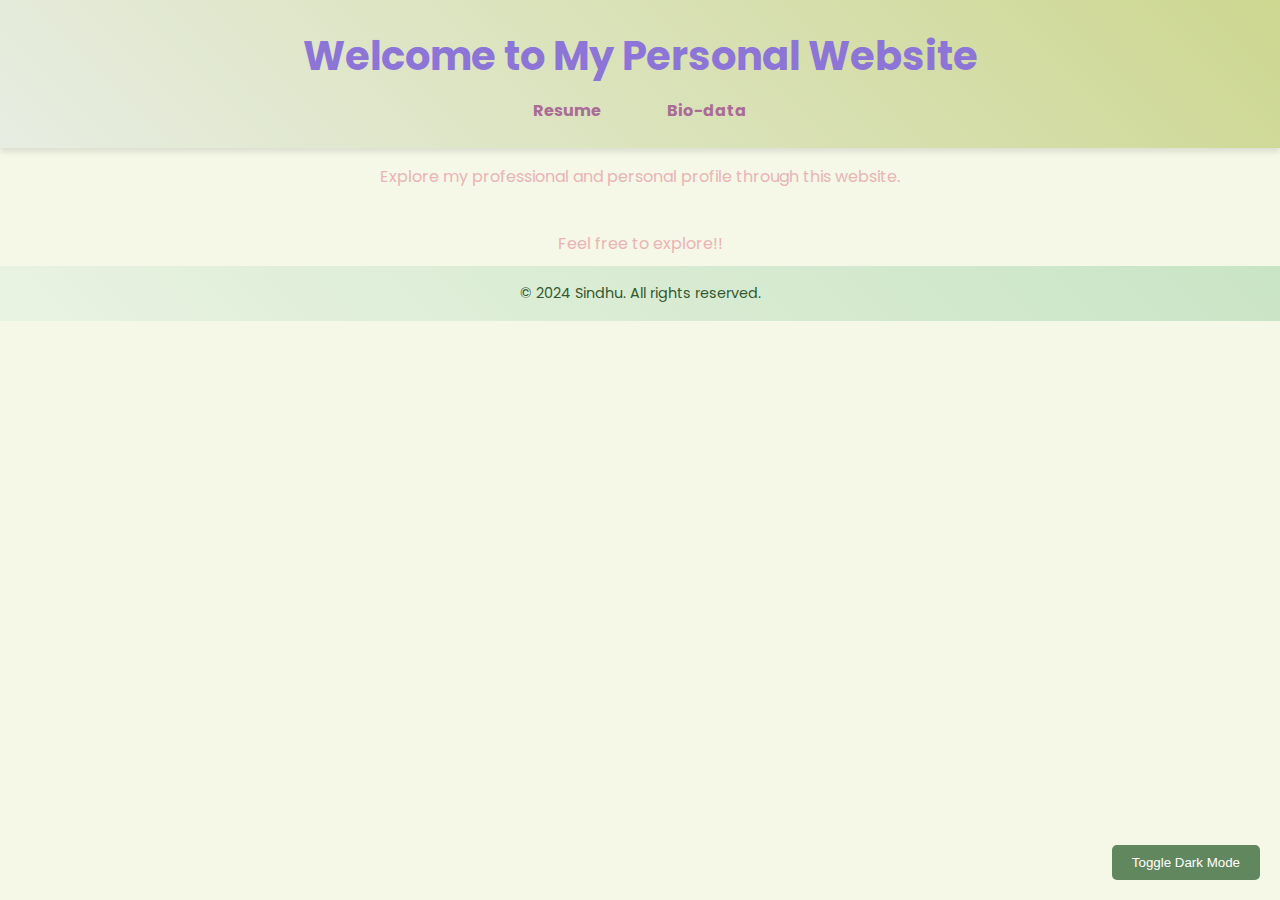
<file: index.html>
<script>
    document.addEventListener("DOMContentLoaded", function () {
        const toggleButton = document.createElement('button');
        toggleButton.textContent = "Toggle Dark Mode";
        toggleButton.style.position = "fixed";
        toggleButton.style.bottom = "20px";
        toggleButton.style.right = "20px";
        toggleButton.style.padding = "10px 20px";
        toggleButton.style.border = "none";
        toggleButton.style.borderRadius = "5px";
        toggleButton.style.backgroundColor = "#61875f"; // Earthy green
        toggleButton.style.color = "#fff";
        toggleButton.style.cursor = "pointer";
        toggleButton.style.zIndex = "1000";

        document.body.appendChild(toggleButton);

        const toggleDarkMode = () => {
            const isDarkMode = document.body.classList.toggle("dark-mode");

            // Save mode to localStorage
            localStorage.setItem("darkMode", isDarkMode ? "enabled" : "disabled");
        };

        // Apply dark mode from localStorage if previously enabled
        if (localStorage.getItem("darkMode") === "enabled") {
            document.body.classList.add("dark-mode");
        }

        toggleButton.addEventListener("click", toggleDarkMode);
    });
</script>
<!DOCTYPE html>
<html lang="en">
<head>
    <meta charset="UTF-8">
    <meta name="viewport" content="width=device-width, initial-scale=1.0">
    <title>Welcome</title>
    <link rel="stylesheet" href="style.css">
    <link href="https://fonts.googleapis.com/css2?family=Poppins:wght@400;600&display=swap" rel="stylesheet">

</head>
<body>
    <header>
        <h1>Welcome to My Personal Website</h1>
        <nav>
            <a href="resume.html">Resume</a>
            <a href="biodata.html">Bio-data</a>
        </nav>
    </header>
    <main align="center" id="home *page-main">
        <p>Explore my professional and personal profile through this website.</p><br>
        Feel free to explore!!
    </main>
    <footer>
        <p>© 2024 Sindhu. All rights reserved.</p>
    </footer>
</body>
</html>
</file>
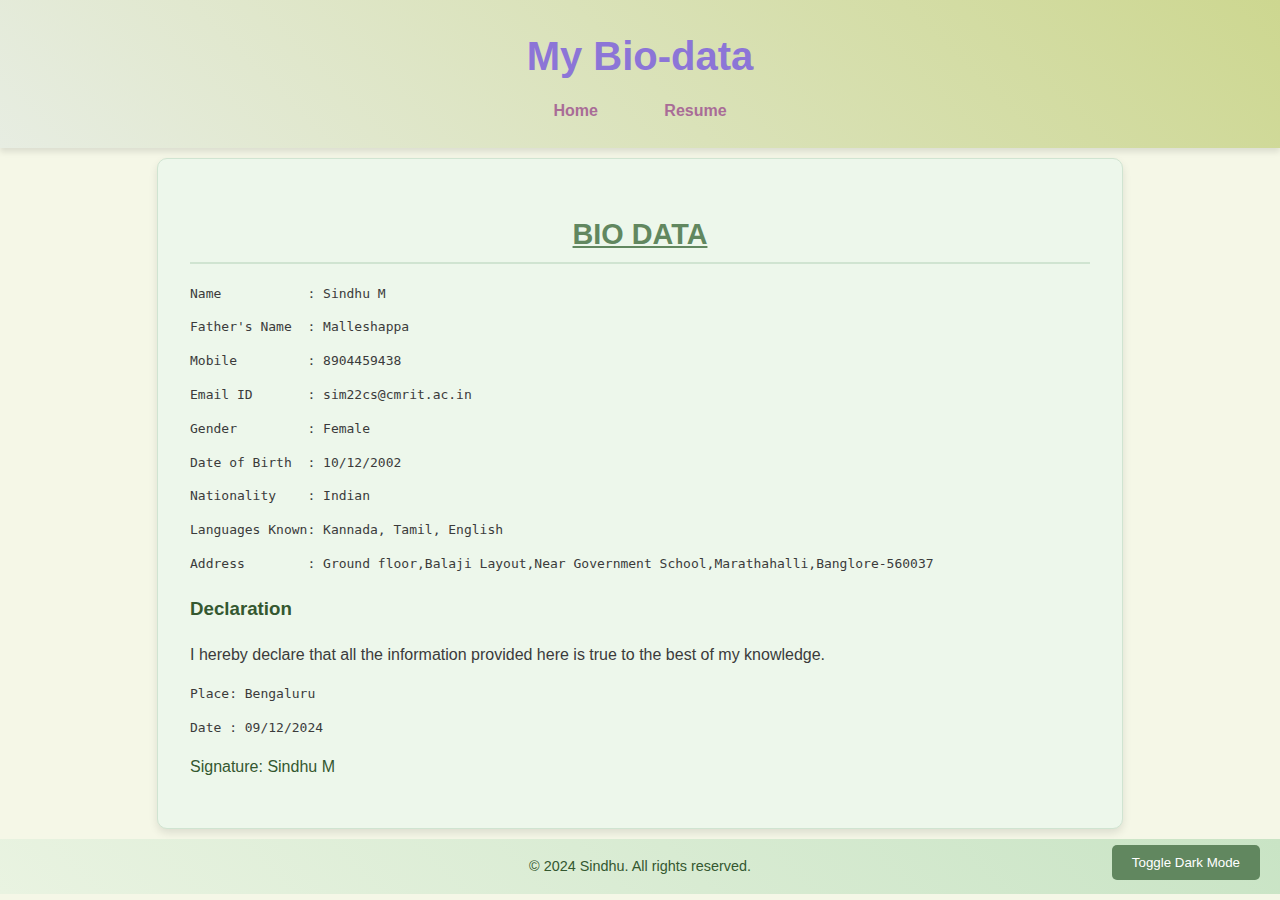
<file: biodata.html>
<script>
    document.addEventListener("DOMContentLoaded", function () {
        const toggleButton = document.createElement('button');
        toggleButton.textContent = "Toggle Dark Mode";
        toggleButton.style.position = "fixed";
        toggleButton.style.bottom = "20px";
        toggleButton.style.right = "20px";
        toggleButton.style.padding = "10px 20px";
        toggleButton.style.border = "none";
        toggleButton.style.borderRadius = "5px";
        toggleButton.style.backgroundColor = "#61875f"; // Earthy green
        toggleButton.style.color = "#fff";
        toggleButton.style.cursor = "pointer";
        toggleButton.style.zIndex = "1000";

        document.body.appendChild(toggleButton);

        const toggleDarkMode = () => {
            const isDarkMode = document.body.classList.toggle("dark-mode");

            // Save mode to localStorage
            localStorage.setItem("darkMode", isDarkMode ? "enabled" : "disabled");
        };

        // Apply dark mode from localStorage if previously enabled
        if (localStorage.getItem("darkMode") === "enabled") {
            document.body.classList.add("dark-mode");
        }

        toggleButton.addEventListener("click", toggleDarkMode);
    });
</script>
<!DOCTYPE html>
<html lang="en">
<head>
    <meta charset="UTF-8">
    <meta name="viewport" content="width=device-width, initial-scale=1.0">
    <title>Bio-data</title>
    <link rel="stylesheet" href="style.css">
</head>
<body>
    <header>
        <h1>My Bio-data</h1>
        <nav>
            <a href="index.html">Home</a>
            <a href="resume.html">Resume</a>
        </nav>
    </header>
    <main id="biodata-main">
        <section class="biodata-form">
            <h2>BIO DATA</h2>
            <div class="form-container">
                <!-- Left Section -->
                <div class="form-left">
                    <pre>Name           : Sindhu M</pre>
                    <pre>Father's Name  : Malleshappa</pre>
                    <pre>Mobile         : 8904459438</pre>
                    <pre>Email ID       : sim22cs@cmrit.ac.in</pre>
                    <pre>Gender         : Female</pre>
                    <pre>Date of Birth  : 10/12/2002</pre>
                    <pre>Nationality    : Indian</pre>
                    <pre>Languages Known: Kannada, Tamil, English</pre>
                    <pre>Address        : Ground floor,Balaji Layout,Near Government School,Marathahalli,Banglore-560037</pre>
                </div>
            </div>
            <!-- Declaration Section -->
            <div class="declaration">
                <h3>Declaration</h3>
                <p>I hereby declare that all the information provided here is true to the best of my knowledge.</p>
            </div>
            <!-- Signature Section -->
            <div class="signature">
                <pre>Place: Bengaluru</pre>
                <pre>Date : 09/12/2024</pre>
                <p class="align-right">Signature: Sindhu M</p>
            </div>
        </section>
    </main>
    <footer>
        <p>© 2024 Sindhu. All rights reserved.</p>
    </footer>
</body>
</html>
</file>
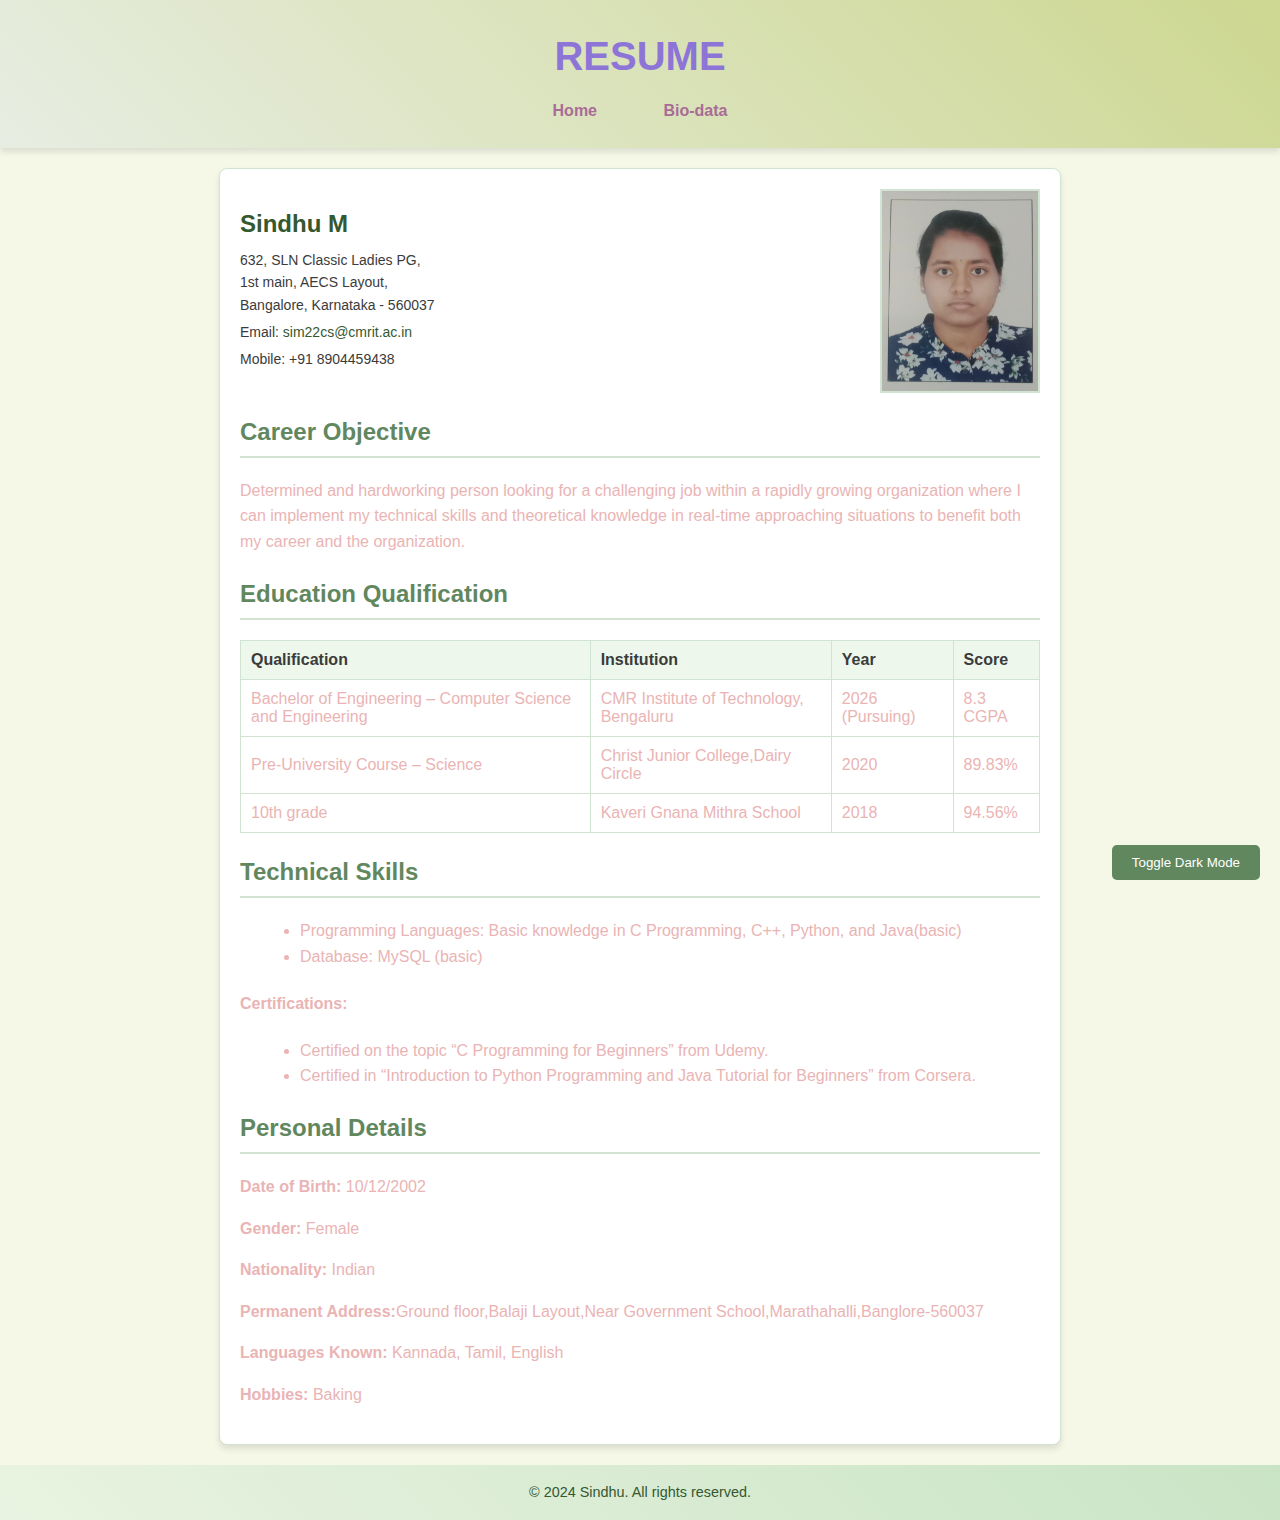
<file: resume.html>
<script>
    document.addEventListener("DOMContentLoaded", function () {
        const toggleButton = document.createElement('button');
        toggleButton.textContent = "Toggle Dark Mode";
        toggleButton.style.position = "fixed";
        toggleButton.style.bottom = "20px";
        toggleButton.style.right = "20px";
        toggleButton.style.padding = "10px 20px";
        toggleButton.style.border = "none";
        toggleButton.style.borderRadius = "5px";
        toggleButton.style.backgroundColor = "#61875f"; // Earthy green
        toggleButton.style.color = "#fff";
        toggleButton.style.cursor = "pointer";
        toggleButton.style.zIndex = "1000";

        document.body.appendChild(toggleButton);

        const toggleDarkMode = () => {
            const isDarkMode = document.body.classList.toggle("dark-mode");

            // Save mode to localStorage
            localStorage.setItem("darkMode", isDarkMode ? "enabled" : "disabled");
        };

        // Apply dark mode from localStorage if previously enabled
        if (localStorage.getItem("darkMode") === "enabled") {
            document.body.classList.add("dark-mode");
        }

        toggleButton.addEventListener("click", toggleDarkMode);
    });
</script>
<!DOCTYPE html>
<html lang="en">
<head>
    <meta charset="UTF-8">
    <metaa name="viewport" content="width=device-width, initial-scale=1.0">
    <title>Resume</title>
    <link rel="stylesheet" href="style.css">
</head>
<body>
    <header>
        <h1>RESUME</h1>
        <nav>
            <a href="index.html">Home</a>
            <a href="biodata.html">Bio-data</a>
        </nav>
    </header>
    <main class="resume-container">
        <div class="header-container">
            <div class="header-left">
                <h1>Sindhu M</h1>
                <p>632, SLN Classic Ladies PG,<br> 1st main, AECS Layout, <br> Bangalore, Karnataka - 560037</p>
                <p>Email: <a href="sim22cs@cmrit.ac.in">sim22cs@cmrit.ac.in</a></p>
                <p>Mobile: +91 8904459438</p>
            </div>
            <div class="header-right">
                <img src="sindhu.jpg" alt="Profile Picture">
            </div>
        </div>
    
        <section>
            <h2>Career Objective</h2>
            <p>
                Determined and hardworking person looking for a challenging job within a rapidly growing organization where I can implement my technical skills and theoretical knowledge in real-time approaching situations to benefit both my career and the organization.
            </p>
        </section>
        <section>
            <h2>Education Qualification</h2>
            <table>
                <tr>
                    <th>Qualification</th>
                    <th>Institution</th>
                    <th>Year</th>
                    <th>Score</th>
                </tr>
                <tr>
                    <td>Bachelor of Engineering – Computer Science and Engineering</td>
                    <td>CMR Institute of Technology, Bengaluru</td>
                    <td>2026 (Pursuing)</td>
                    <td>8.3 CGPA</td>
                </tr>
                <tr>
                    <td>Pre-University Course – Science</td>
                    <td>Christ Junior College,Dairy Circle</td>
                    <td>2020</td>
                    <td>89.83%</td>
                </tr>
                <tr>
                    <td>10th grade</td>
                    <td>Kaveri Gnana Mithra School</td>
                    <td>2018</td>
                    <td>94.56%</td>
                </tr>
            </table>
        </section>
        <section>
            <h2>Technical Skills</h2>
            <ul>
                <li>Programming Languages: Basic knowledge in C Programming, C++, Python, and Java(basic)</li>
                <li>Database: MySQL (basic)</li>
            </ul>
        </section>
        <section>
            <h4>Certifications:</h4>
            <ul>
                <li>Certified on the topic “C Programming for Beginners” from Udemy.</li>
                <li>Certified in “Introduction to Python Programming and Java Tutorial for Beginners” from Corsera.</li>
            </ul>

        </section>
        

        
        <section>
            <h2>Personal Details</h2>
            <p><strong>Date of Birth:</strong> 10/12/2002</p>
            <p><strong>Gender:</strong> Female</p>
            <p><strong>Nationality:</strong> Indian</p>
            <p><strong>Permanent Address:</strong>Ground floor,Balaji Layout,Near Government School,Marathahalli,Banglore-560037</p>
            <p><strong>Languages Known:</strong> Kannada, Tamil, English</p>
            <p><strong>Hobbies:</strong> Baking</p>
        </section>
        
        
    </main>
    <footer>
        <p>© 2024 Sindhu. All rights reserved.</p>
    </footer>
</body>
</html>
</file>
<file: style.css>
/* General Styles */
body {
    font-family: 'Poppins', sans-serif;
    margin: 0;
    padding: 0;
    color: #eab4b4; /* Soft gray */
    line-height: 1.6;
    background: #f5f7e7; /* Light green tint */
}

/* Header Styling */
header {
    background: linear-gradient(45deg, #e7ede2, #cdd790); /* Soft greens */
    color: #8c75d7; /* Dark green */
    text-align: center;
    padding: 1.5rem 0;
    box-shadow: 0 4px 6px rgba(0, 0, 0, 0.1);
    margin-bottom: 10px;
}

header h1 {
    margin: 0;
    font-size: 2.5rem;
}

nav {
    margin-top: 10px;
}

nav a {
    color: #a96c97; /* Earthy green */
    text-decoration: none;
    margin: 0 15px;
    font-weight: bold;
    padding: 0.5rem 1rem;
    border-radius: 5px;
    transition: background-color 0.3s ease;
}

nav a:hover {
    background-color: #bfe0a8; /* Pale green hover effect */
}

/* Main Section Styling */
#homepage-main {
    padding: 2rem 5%;
    max-width: 1200px;
    height: 300px;
    margin: auto;
    background: linear-gradient(45deg, #eaf6df, #c9e4c5); /* Subtle greens */
    box-shadow: 0 4px 8px rgba(0, 0, 0, 0.1);
    border-radius: 10px;
}

#homepage-main p {
    font-size: 1.2rem;
    margin-top: 145px;
    color: #3b3b3b; /* Soft gray */
}

/* Specific Styling for Bio-data Page Main Section */
#biodata-main {
    background-color: #ffffff;
    padding: 2rem;
    border: 2px solid #b7d3b4; /* Muted green */
    border-radius: 10px;
}

/* Resume Container */
.resume-container {
    max-width: 800px;
    margin: 20px auto;
    padding: 20px;
    background: #ffffff;
    border: 1px solid #d0e4d1; /* Light green */
    border-radius: 8px;
    box-shadow: 0 4px 6px rgba(0, 0, 0, 0.1);
}

/* Header Container */
.header-container {
    display: flex;
    justify-content: space-between;
    align-items: center;
}

.header-left h1 {
    margin: 0;
    font-size: 24px;
    color: #345830; /* Dark green */
}

.header-left p {
    margin: 5px 0;
    font-size: 14px;
    color: #3b3b3b; /* Soft gray */
}

.header-left a {
    color: #345830; /* Dark green */
    text-decoration: none;
}

.header-right img {
    max-width: 200px;
    height: 200px;
    border: 2px solid #d0e4d1; /* Green border */
}

h2 {
    color: #61875f; /* Earthy green */
    margin-top: 20px;
    border-bottom: 2px solid #d0e4d1; /* Light green */
    padding-bottom: 5px;
}

table {
    width: 100%;
    border-collapse: collapse;
    margin-top: 10px;
    margin-bottom: 20px;
}

table th, table td {
    border: 1px solid #d0e4d1; /* Light green border */
    padding: 10px;
    text-align: left;
}

table th {
    background-color: #edf7eb; /* Soft green */
    color: #3b3b3b; /* Soft gray */
}

ul {
    list-style-type: disc;
    margin-left: 20px;
}

footer {
    background: linear-gradient(45deg, #e9f3e1, #c9e4c5); /* Soft greens */
    color: #345830; /* Dark green */
    text-align: center;
    padding: 1rem 0;
    margin-top: 10px;
    font-size: 0.9rem;
}

footer p {
    margin: 0;
}

/* Biodata Page Styling */
#biodata-main {
    padding: 2rem;
    background-color: #edf7eb; /* Soft green */
    color: #3b3b3b; /* Soft gray */
    max-width: 900px;
    margin: auto;
    border: 1px solid #d0e4d1; /* Green border */
    border-radius: 10px;
    box-shadow: 0 4px 8px rgba(0, 0, 0, 0.1);
}

.biodata-form h2 {
    text-align: center;
    text-decoration: underline;
    font-size: 1.8rem;
    color: #61875f; /* Earthy green */
    margin-bottom: 20px;
}

.form-right img {
    background-color: #ffffff;
}

.declaration h3 {
    color: #345830; /* Dark green */
}

.signature p {
    color: #345830; /* Dark green */
}

/* Section Styling */
section h3 {
    color: #61875f; /* Earthy green */
}
/* Default light mode (already defined in your style.css) */

/* Dark mode styles */
body.dark-mode {
    background-color: #121212; /* Dark background */
    color: #e0e0e0; /* Light text */
}

header.dark-mode, footer.dark-mode {
    background: linear-gradient(45deg, #333, #444); /* Dark gradients */
    color: #e0e0e0;
}

nav a.dark-mode {
    color: #bb86fc; /* Light purple links */
}

.resume-container.dark-mode, #biodata-main.dark-mode, #homepage-main.dark-mode {
    background: #1e1e1e; /* Dark containers */
    color: #e0e0e0;
    border-color: #3e3e3e;
}

.dark-mode table th {
    background-color: #2b2b2b; /* Dark header for tables */
    color: #e0e0e0;
}

.dark-mode table td {
    border-color: #3e3e3e; /* Dark table border */
}
</file>
